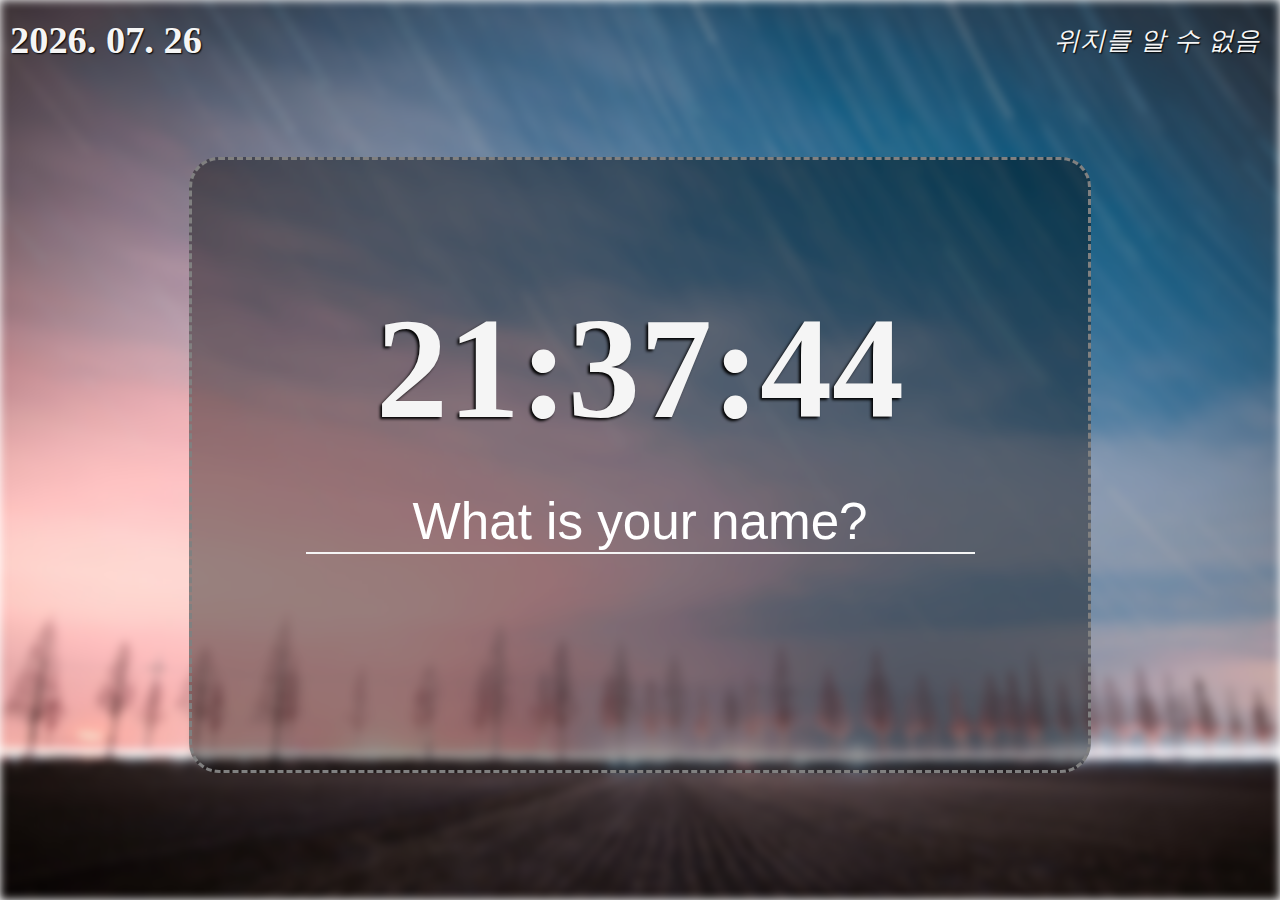
<file: index.html>
<!DOCTYPE html>
<html lang="en">
  <head>
    <meta charset="UTF-8" />
    <meta http-equiv="X-UA-Compatible" content="IE=edge" />
    <meta name="viewport" content="width=device-width, initial-scale=1.0" />
    <title>JS-Momentum</title>
    <link rel="stylesheet" href="css/style.css" />
    <link
      rel="shortcut icon"
      sizes="16x16 32x32 64x64"
      href="https://nomadcoders.co/_next/image?url=https%3A%2F%2Fd1telmomo28umc.cloudfront.net%2Fmedia%2Fpublic%2Fbadges%2FJS.png&w=1920&q=75"
    />
    <style>
      .hidden {
        display: none;
      }
    </style>
  </head>
  <body>
    <header class="top-bar">
      <div id="today"></div>
      <div id="weather" class="apple">
        <div class="temp"></div>
        <div class="city"></div>
      </div>
    </header>

    <div class="null-space"></div>

    <main>
      <div class="main-box"></div>

      <div class="time">
        <h2 id="clock"></h2>
      </div>

      <div class="user">
        <form id="login-form" class="hidden">
          <input
            required
            maxlength="15"
            type="text"
            placeholder="What is your name?"
          />
        </form>
        <h1 id="greeting" class="apple"></h1>
      </div>

      <div class="todo">
        <form id="todo-form">
          <input required type="text" placeholder="What Should You Do Today?" />
        </form>
      </div>

      <div id="quote" class="low">
        <span></span>
        <span></span>
      </div>
    </main>

    <div class="null-space"></div>

    <footer>
      <span> Log Out</span>
      <span>Todo List</span>
      <div class="Alarm hidden">
        <span></span>
        <div class="small-semo"></div>
      </div>
      <div class="todo-box hidden">
        <div class="list-title">
          <span>❤️ Todo List ❤️</span>
        </div>
        <div class="list-box">
          <ul id="todo-list"></ul>
        </div>
        <div class="semo"></div>
      </div>
    </footer>

    <script src="js/background.js"></script>
    <script src="js/clock.js"></script>

    <script src="js/todo.js"></script>
    <script src="js/todo-list.js"></script>
    <script src="js/weather.js"></script>
    <script src="js/today.js"></script>
    <script src="js/snow.js"></script>
    <script src="js/quotes.js"></script>
    <script src="js/log-out.js"></script>

    <script src="js/greeting.js"></script>
  </body>
</html>
</file>
<file: css/style.css>
/* Components */
@import "components/top-var.css";
@import "components/clock.css";
@import "components/user.css";
@import "components/todo-input.css";
@import "components/quote.css";
@import "components/todo-list.css";
@import "components/bottom-var.css";

/* screen */
@import "screen/snow.css";
@import "screen/box.css";
@import "screen/background.css";

body {
  color: whitesmoke;
  overflow: hidden;
  font-family: "Lobster", cursive;
  margin: 0;

  height: 100vh;
  width: 100vw;

  display: flex;
  flex-direction: column;
  align-items: center;
}

.hidden {
  display: none;
}

.apple {
  font-family: system-ui, -apple-system;
}

.filter {
  filter: blur(5px);
}

.low {
  z-index: -100;
}
</file>
